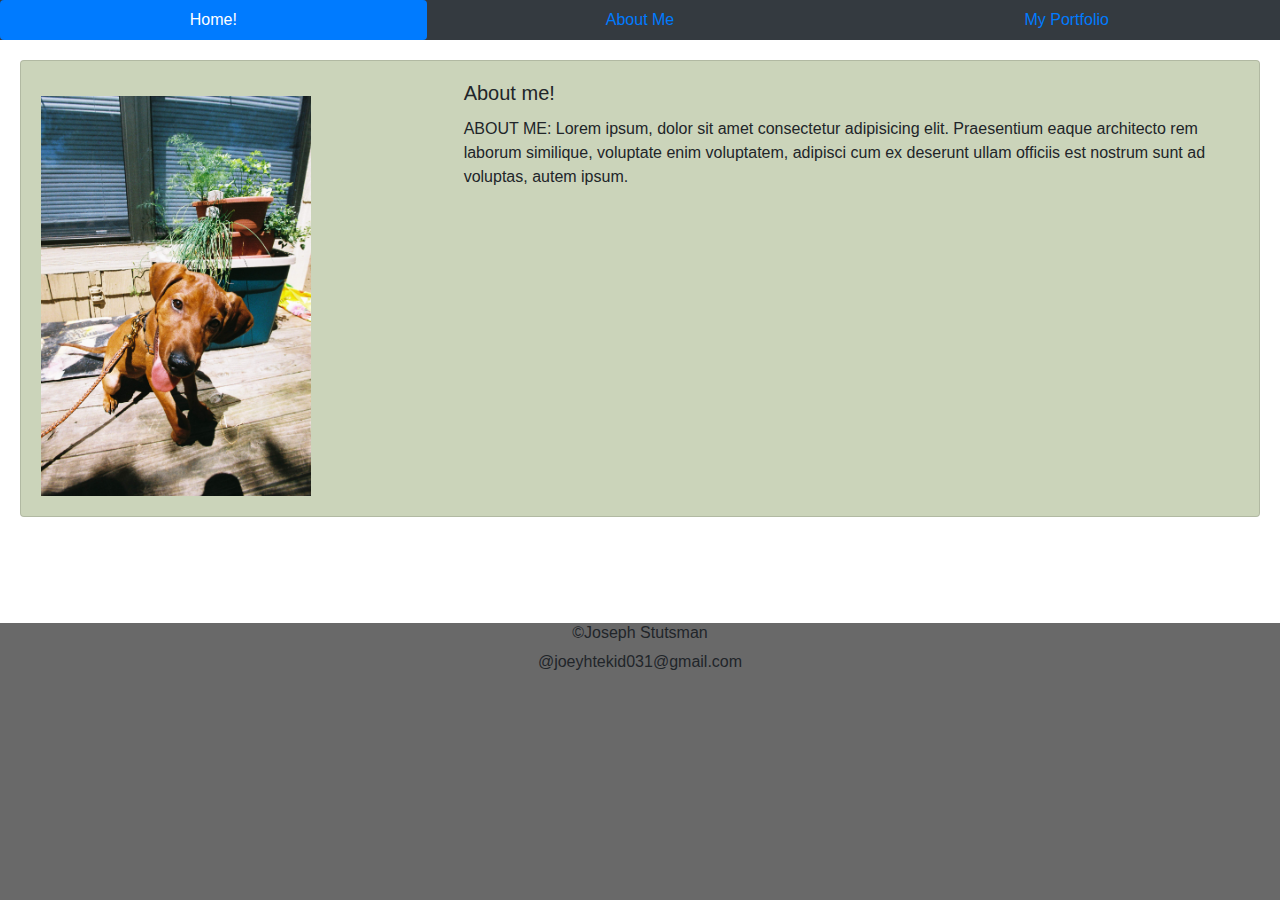
<file: index.html>
<!DOCTYPE html>
<html lang="en">

<head>
    <meta charset="UTF-8">
    <meta name="viewport" content="width=device-width, initial-scale=1.0">
    <title>Joe's Portfolio</title>
    <link rel="stylesheet" href="style.css" />
    <link rel="stylesheet" href="https://stackpath.bootstrapcdn.com/bootstrap/4.4.1/css/bootstrap.min.css"
        integrity="sha384-Vkoo8x4CGsO3+Hhxv8T/Q5PaXtkKtu6ug5TOeNV6gBiFeWPGFN9MuhOf23Q9Ifjh" crossorigin="anonymous">
</head>

<body>

    <div class="row">
        <div class="col-md">
            <ul class="nav nav-bar nav-pills nav-justified bg-dark" >
                <li class="nav-item">
                    <a class="nav-link active" href="index.html">Home!</a>
                </li>
                <li class="nav-item">
                    <a class="nav-link" href="about.html">About Me</a>
                </li>
                <li class="nav-item">
                    <a class="nav-link" href="portfolio.html">My Portfolio</a>
                </li>
            </ul>

        </div>
    </div>
    <div class="row">
        <div class="col">
            <div class="card mb-3" style="background-color: rgb(203, 212, 186);margin-top: 30px; margin: 20px; min-height: 400px; max-height: 200%;">
                <div class="row">
                    <div class="col-md-4">
                        <img src="./assets/pictutes/doge.jpeg" alt="my picture" style="height: 400px; margin-left: 20px; margin-top: 35px; margin-bottom: 20px;">

                    </div>
                    <div class="col-md-8">
                        <div class="card-body">
                            <h5 class="card-title">About me!</h5>
                            <p class="card-text" id="aboutMeInfo">ABOUT ME: Lorem ipsum, dolor sit amet consectetur adipisicing elit. Praesentium eaque architecto rem laborum similique, voluptate enim voluptatem, adipisci cum ex deserunt ullam officiis est nostrum sunt ad voluptas, autem ipsum.</p>
                            
                        </div>
                    </div>
                </div>
            </div>
        </div>
    </div>
    <!-- <div class="row">
        <div class="col">
            
        </div>
    </div> -->
    <footer style="background-color: dimgray; margin-top: 7%; margin-bottom: 20px; text-align: center;">
        <h6>©Joseph Stutsman</h6>
        <p>@joeyhtekid031@gmail.com</p>
    </footer>


</body>

</html>
</file>
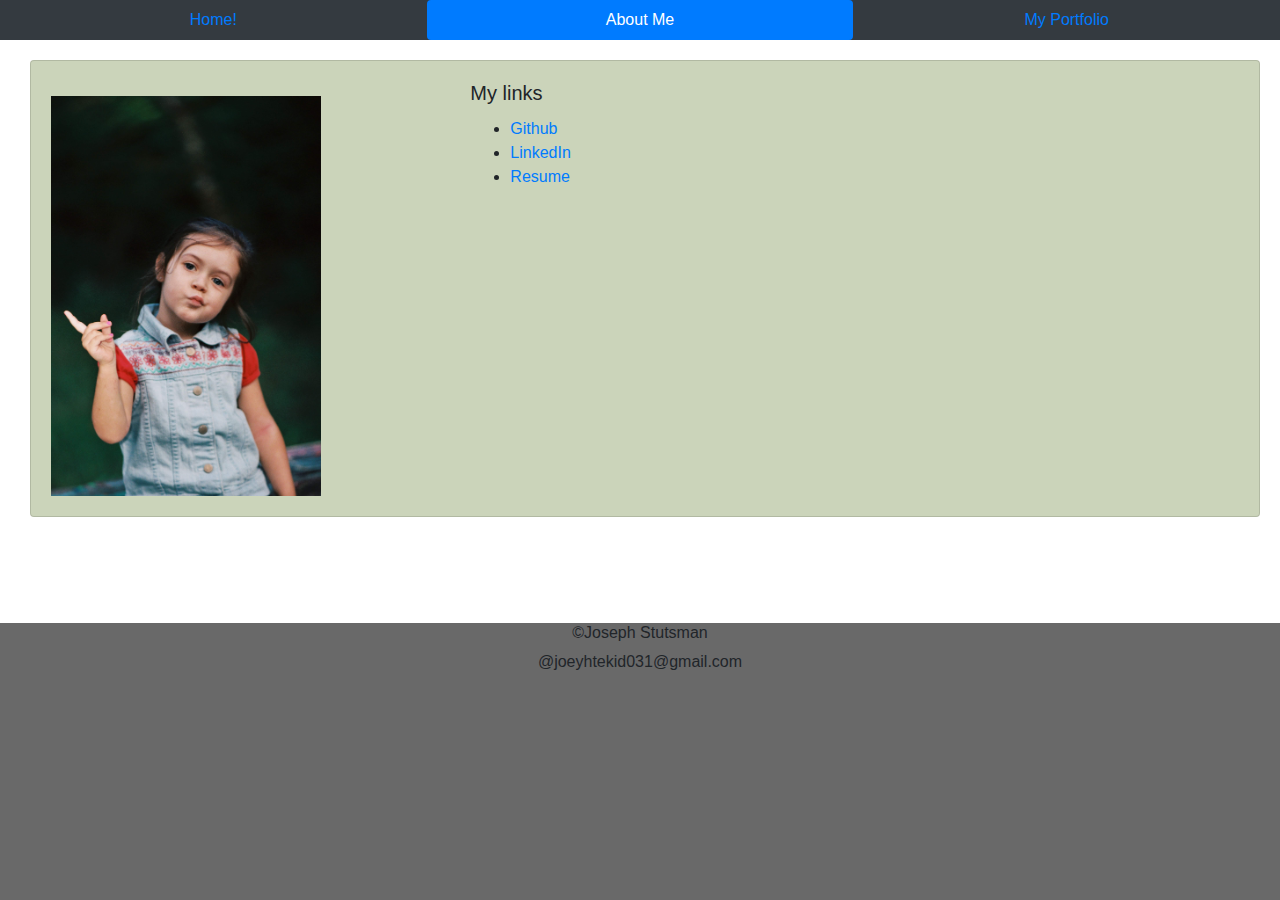
<file: about.html>
<!DOCTYPE html>
<html lang="en">

<head>
    <meta charset="UTF-8">
    <meta name="viewport" content="width=device-width, initial-scale=1.0">
    <title>Joe's Portfolio</title>
    <link rel="stylesheet" href="style.css" />
    <link rel="stylesheet" href="https://stackpath.bootstrapcdn.com/bootstrap/4.4.1/css/bootstrap.min.css"
        integrity="sha384-Vkoo8x4CGsO3+Hhxv8T/Q5PaXtkKtu6ug5TOeNV6gBiFeWPGFN9MuhOf23Q9Ifjh" crossorigin="anonymous">
</head>

<body>

    <div class="row">
        <div class="col-md">
            <ul class="nav nav-bar nav-pills nav-justified bg-dark" >
                <li class="nav-item">
                    <a class="nav-link" href="index.html">Home!</a>
                </li>
                <li class="nav-item">
                    <a class="nav-link active" href="about.html">About Me</a>
                </li>
                <li class="nav-item">
                    <a class="nav-link" href="portfolio.html">My Portfolio</a>
                </li>
            </ul>

        </div>
    </div>
    <div class="row">
        <div class="col">
            <div class="card mb-3" style="background-color: rgb(203, 212, 186); margin: 20px; margin-left: 30px; min-height: 400px; max-height: 200%;">
                <div class="row">
                    <div class="col-md-4">
                        <img src="./assets/pictutes/port-2.jpeg" alt="my picture" style="height: 400px; margin-left: 20px; margin-top: 35px; margin-bottom: 20px;">

                    </div>
                    <div class="col-md-8">
                        <div class="card-body">
                            <h5 class="card-title">My links</h5>
                            <ul id="myLinkList">
                                <li >
                                    <a href="https://github.com/joeythekid031">Github</a>
                                </li>
                                <li >
                                    <a href="https://www.linkedin.com/in/joseph-stutsman-4071211a2/">LinkedIn</a>
                                </li>
                                <li >
                                    <a href="https://my.indeed.com/p/josephs-2ml118y">Resume</a>
                                </li>
                            </ul>
                            
                        </div>
                    </div>
                </div>
            </div>
        </div>
    </div>
    <!-- <div class="row">
        <div class="col">
            
        </div>
    </div> -->
    <footer style="background-color: dimgray; margin-top: 7%; margin-bottom: 20px; text-align: center;">
        <h6>©Joseph Stutsman</h6>
        <p>@joeyhtekid031@gmail.com</p>
    </footer>


</body>

</html>
</file>
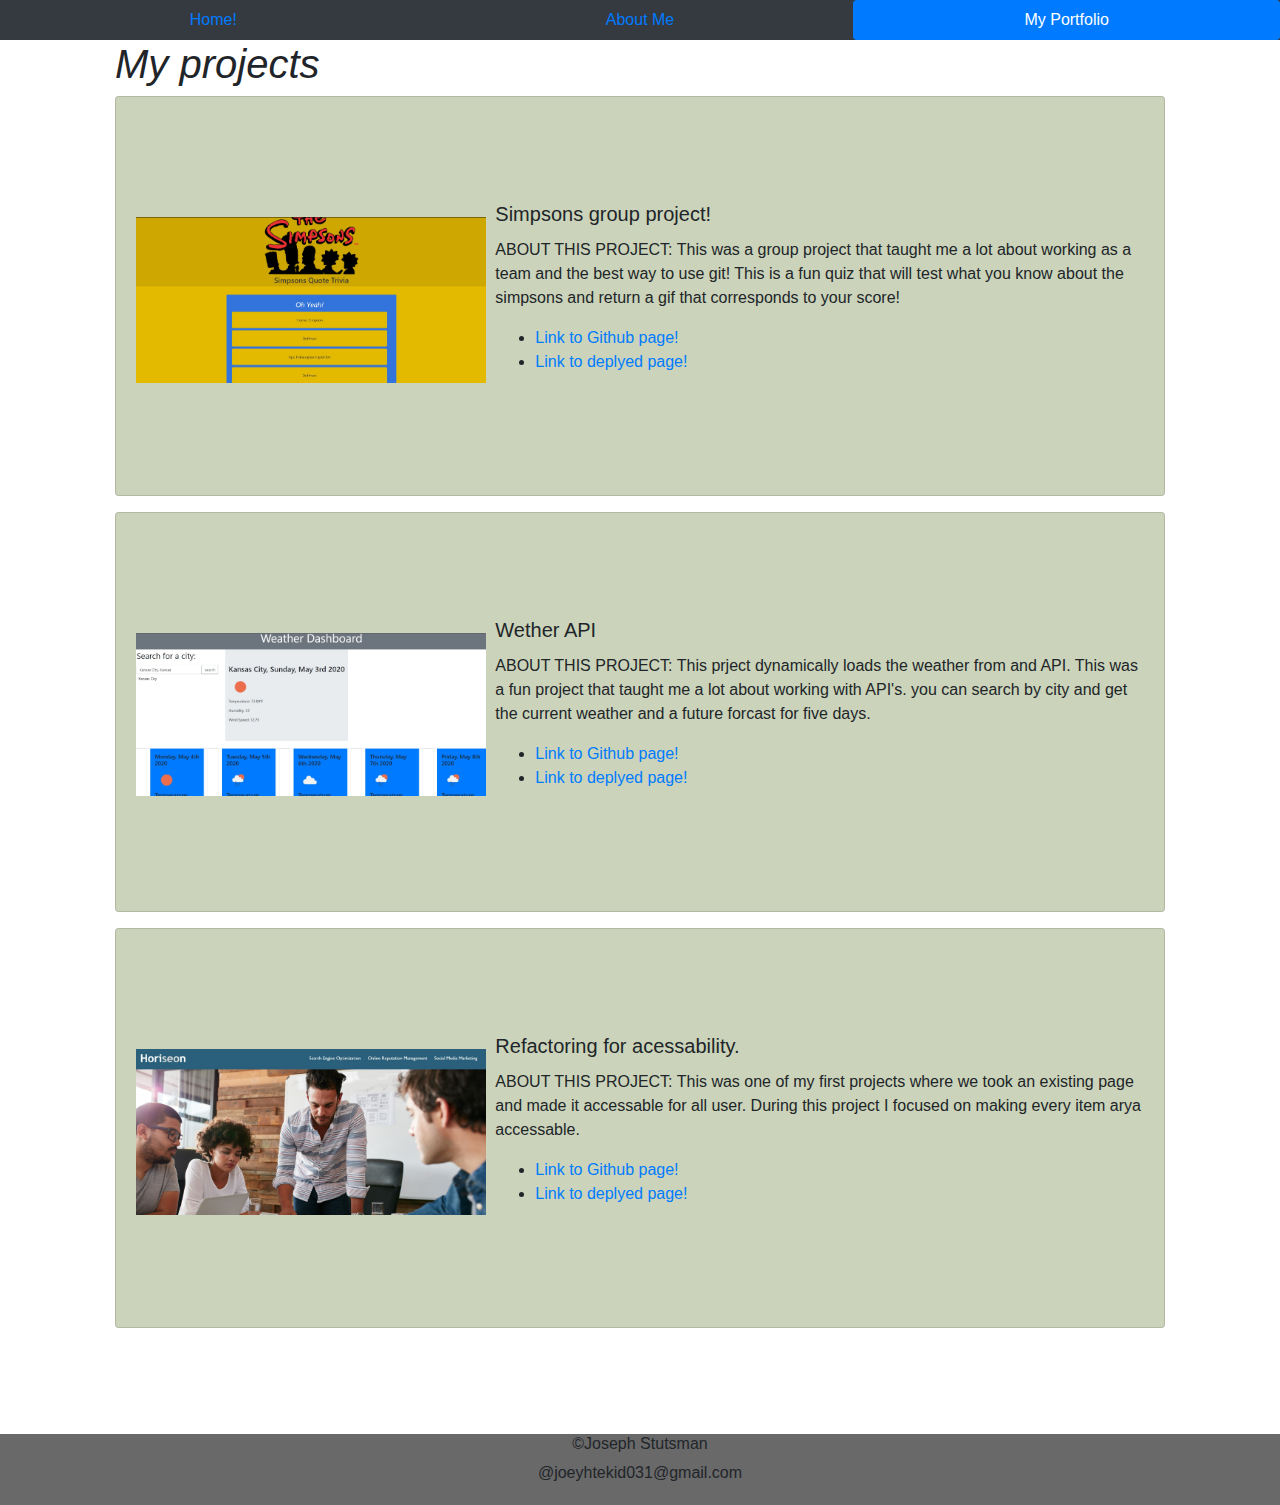
<file: portfolio.html>
<!DOCTYPE html>
<html lang="en">

<head>
    <meta charset="UTF-8">
    <meta name="viewport" content="width=device-width, initial-scale=1.0">
    <title>Joe's Portfolio</title>
    <link rel="stylesheet" href="style.css" />
    <link rel="stylesheet" href="https://stackpath.bootstrapcdn.com/bootstrap/4.4.1/css/bootstrap.min.css"
        integrity="sha384-Vkoo8x4CGsO3+Hhxv8T/Q5PaXtkKtu6ug5TOeNV6gBiFeWPGFN9MuhOf23Q9Ifjh" crossorigin="anonymous">
</head>

<body>

    <div class="row">
        <div class="col-md">
            <ul class="nav nav-bar nav-pills nav-justified bg-dark">
                <li class="nav-item">
                    <a class="nav-link" href="index.html">Home!</a>
                </li>
                <li class="nav-item">
                    <a class="nav-link" href="about.html">About Me</a>
                </li>
                <li class="nav-item">
                    <a class="nav-link active" href="portfolio.html">My Portfolio</a>
                </li>
            </ul>

        </div>
    </div>

    <div class="container">
        <h1 style="padding-left: 30px; font-style: italic;">My projects</h1>
        <div class="row">
            <div class="col">
                <div class="card mb-3"
                    style="background-color: rgb(203, 212, 186); justify-content: center; margin-left: 30px; margin-right: 30px; min-height: 400px; max-height: 200%;">
                    <div class="row">
                        <div class="col-md-4">
                            <img src="./assets/pictutes/simpsons.jpg" alt="screensshot of app"
                                style="width: 350px; margin-left: 20px; margin-top: 35px; margin-bottom: 20px;">

                        </div>
                        <div class="col-md-8">
                            <div class="card-body">
                                <h5 class="card-title">Simpsons group project!</h5>
                                <p class="card-text" id="projectInfo">ABOUT THIS PROJECT: This was a group project that taught me a lot about working as a team and the best way to use git! This is a fun quiz that will test what you know about the simpsons and return a gif that corresponds to your score!</p>
                                <ul id="projectLinkList">
                                    <li >
                                        <a href="https://github.com/joeythekid031/simpsons-quote-trivia">Link to Github page!</a>
                                    </li>
                                    <li >
                                        <a href="https://joeythekid031.github.io/simpsons-quote-trivia/">Link to deplyed page!</a>
                                    </li>
                                </ul>
                                
                            </div>
                        </div>
                    </div>
                </div>
            </div>
        </div>
        <div class="row">
            <div class="col">
                <div class="card mb-3"
                    style="background-color: rgb(203, 212, 186); justify-content: center; margin-left: 30px; margin-right: 30px; min-height: 400px; max-height: 200%;">
                    <div class="row">
                        <div class="col-md-4">
                            <img src="./assets/pictutes/weather.jpg" alt="my picture"
                                style="width: 350px; margin-left: 20px; margin-top: 35px; margin-bottom: 20px;">

                        </div>
                        <div class="col-md-8">
                            <div class="card-body">
                                <h5 class="card-title">Wether API</h5>
                                <p class="card-text" id="projectInfo">ABOUT THIS PROJECT: This prject dynamically loads the weather from and API. This was a fun project that taught me a lot about working with API's. you can search by city and get the current weather and a future forcast for five days.</p>
                                <ul id="projectLinkList">
                                    <li >
                                        <a href="https://github.com/joeythekid031/WeatherAPI">Link to Github page!</a>
                                    </li>
                                    <li >
                                        <a href="https://joeythekid031.github.io/WeatherAPI/">Link to deplyed page!</a>
                                    </li>
                                </ul>
                                
                            </div>
                        </div>
                    </div>
                </div>
            </div>
        </div>
        <div class="row">
            <div class="col">
                <div class="card mb-3"
                    style="background-color: rgb(203, 212, 186); justify-content: center; margin-left: 30px; margin-right: 30px; min-height: 400px; max-height: 200%;">
                    <div class="row">
                        <div class="col-md-4">
                            <img src="./assets/pictutes/refactor.jpg" alt="my picture"
                                style="width: 350px; margin-left: 20px; margin-top: 35px; margin-bottom: 20px;">

                        </div>
                        <div class="col-md-8">
                            <div class="card-body">
                                <h5 class="card-title">Refactoring for acessability.</h5>
                                <p class="card-text" id="projectInfo">ABOUT THIS PROJECT: This was one of my first projects where we took an existing page and made it accessable for all user. During this project I focused on making every item arya accessable.</p>
                                <ul id="projectLinkList">
                                    <li >
                                        <a href="https://github.com/joeythekid031/Homework1-3.14.20">Link to Github page!</a>
                                    </li>
                                    <li >
                                        <a href="https://joeythekid031.github.io/Homework1-3.14.20//">Link to deplyed page!</a>
                                    </li>
                                </ul>
                                
                            </div>
                        </div>
                    </div>
                </div>
            </div>
        </div>
    </div>
    <footer style="background-color: dimgray; margin-top: 7%; margin-bottom: 20px; text-align: center;">
        <h6>©Joseph Stutsman</h6>
        <p>@joeyhtekid031@gmail.com</p>
    </footer>


</body>

</html>
</file>
<file: style.css>
html{background-color:dimgray;}
</file>
